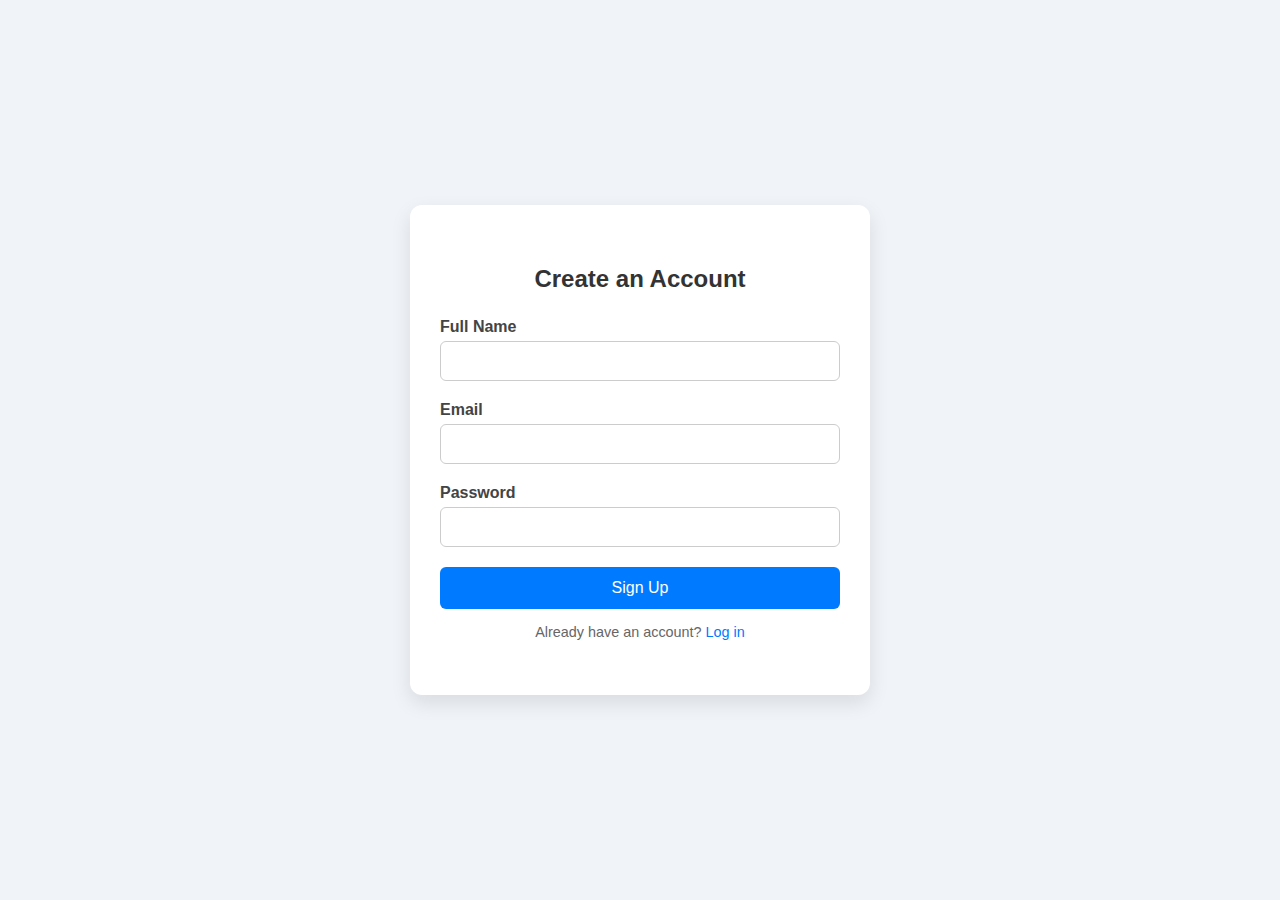
<file: Flask app/templates/index.html>
<!DOCTYPE html>
<html lang="en">
<head>
  <meta charset="UTF-8">
  <title>Sign Up</title>
  <link rel="stylesheet" href="../static/style.css">
</head>
<body>
  <div class="signup-container">
    <h2>Create an Account</h2>
    <form action="/submit" method="post">
      <label for="fullname">Full Name</label>
      <input type="text" id="fullname" name="fullname" required>

      <label for="email">Email</label>
      <input type="email" id="email" name="email" required>

      <label for="password">Password</label>
      <input type="password" id="password" name="password" required>

      <button type="submit">Sign Up</button>
    </form>
    <p class="login-link">Already have an account? <a href="#">Log in</a></p>
  </div>
</body>
</html>
</file>
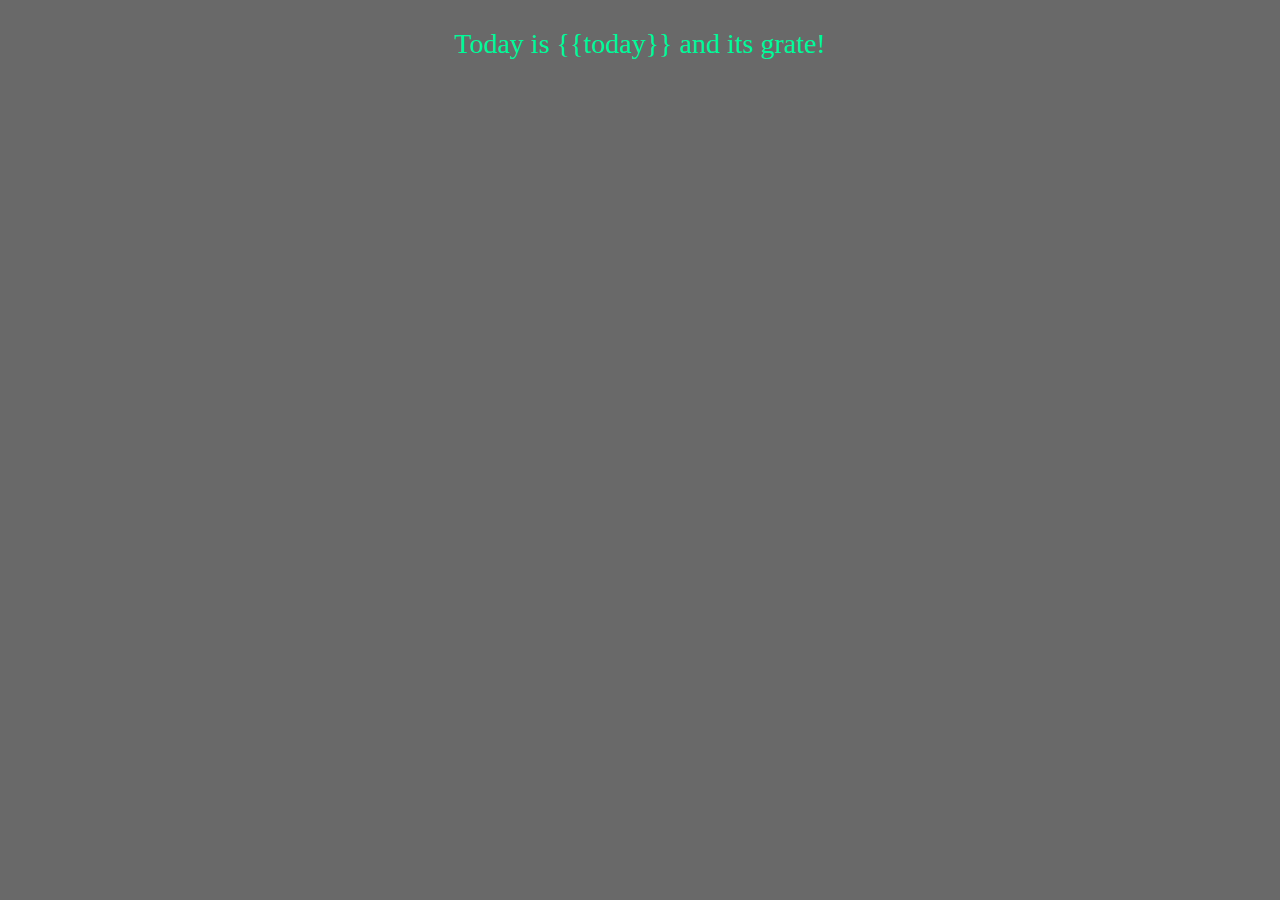
<file: Flask/templates/index.html>
<!DOCTYPE html>
<html>
  <head>
    <title>Flask devops</title>
    <meta charset="UTF-8" />
    <meta name="viewport" content="width=device-width, initial-scale=1" />
    <style>
      body {
        background-color: dimgrey;
      }
      .td {
        text-align: center;
        font-size: 28px;
        color: mediumspringgreen;
      }
    </style>
  </head>
  <body>
    <p class="td">Today is {{today}} and its grate!</p>
  </body>
</html>
</file>
<file: Flask app/static/style.css>
body {
  margin: 0;
  font-family: "Segoe UI", Tahoma, Geneva, Verdana, sans-serif;
  background-color: #f0f4f8;
  display: flex;
  justify-content: center;
  align-items: center;
  height: 100vh;
}

.signup-container {
  background-color: white;
  padding: 40px 30px;
  border-radius: 12px;
  box-shadow: 0 8px 20px rgba(0, 0, 0, 0.1);
  width: 100%;
  max-width: 400px;
}

h2 {
  text-align: center;
  color: #333;
  margin-bottom: 25px;
}

form {
  display: flex;
  flex-direction: column;
}

label {
  margin-bottom: 5px;
  color: #444;
  font-weight: bold;
}

input[type="text"],
input[type="email"],
input[type="password"] {
  padding: 10px;
  margin-bottom: 20px;
  border-radius: 6px;
  border: 1px solid #ccc;
  font-size: 1em;
}

input:focus {
  border-color: #007bff;
  outline: none;
}

button {
  background-color: #007bff;
  color: white;
  border: none;
  padding: 12px;
  border-radius: 6px;
  font-size: 1em;
  cursor: pointer;
  transition: background-color 0.3s;
}

button:hover {
  background-color: #0056b3;
}

.login-link {
  text-align: center;
  margin-top: 15px;
  font-size: 0.9em;
  color: #666;
}

.login-link a {
  color: #007bff;
  text-decoration: none;
}

.login-link a:hover {
  text-decoration: underline;
}
</file>
